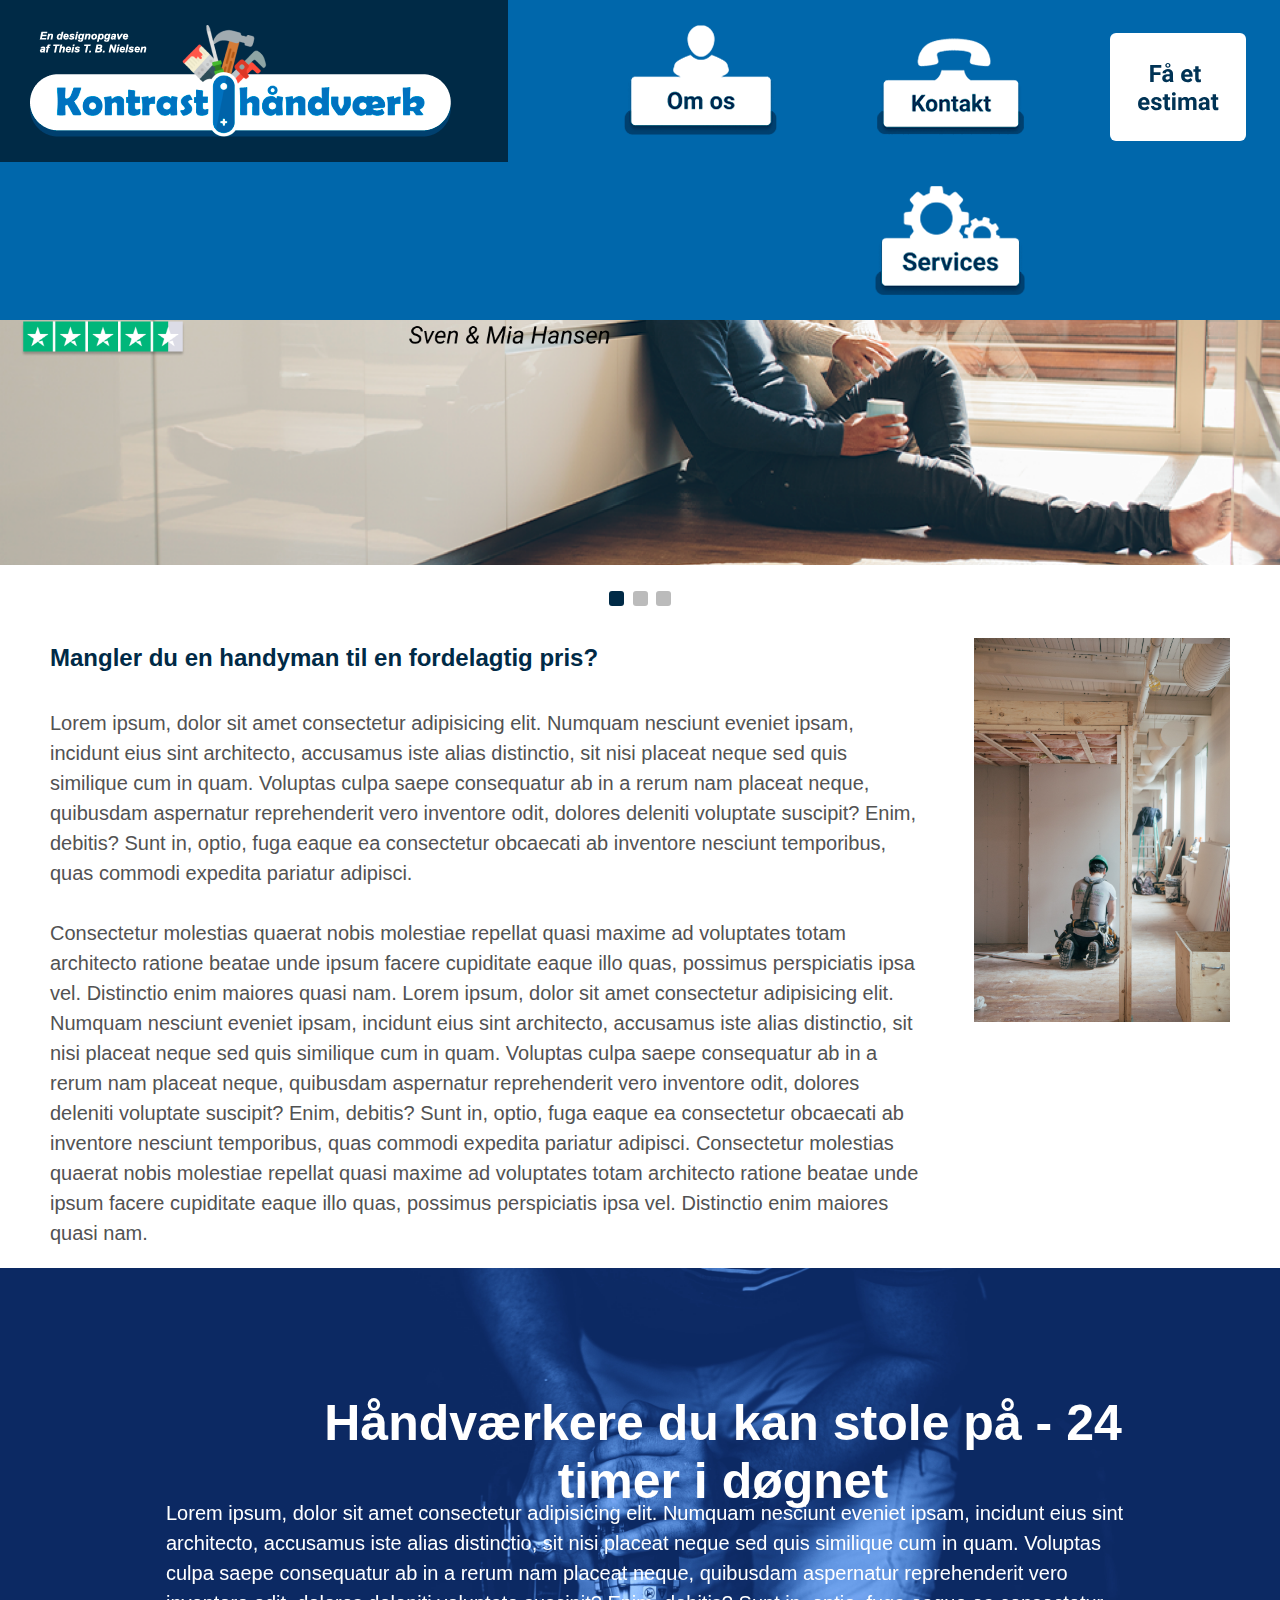
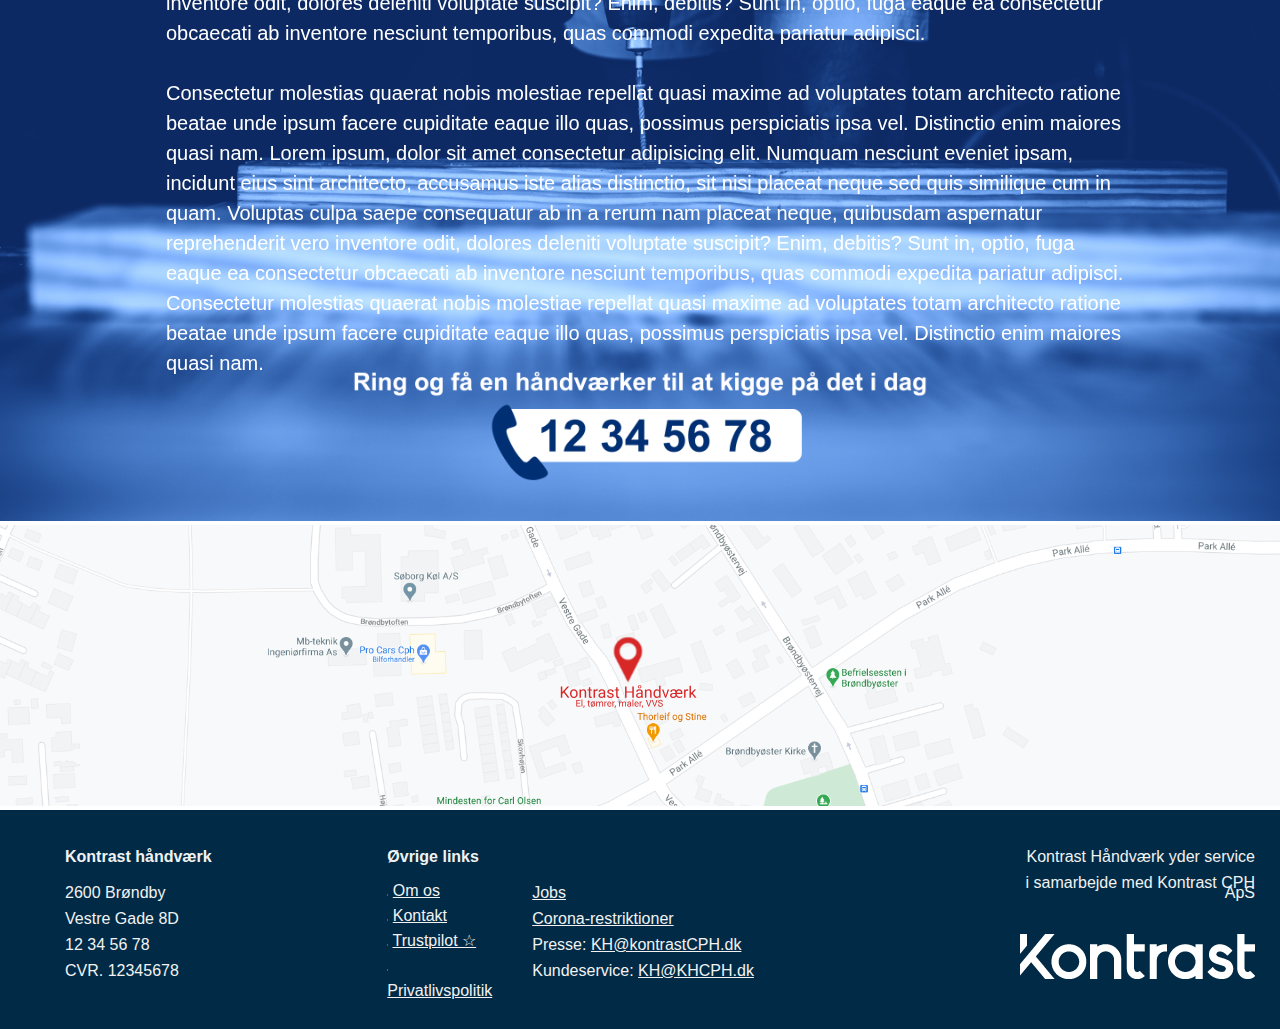
<file: index.html>
<!-- index.html -->
<!-- Theis Theodor Bech Nielsen, 25-10-2020 -->
<!-- Til indsendelse med jobansøgning som Junior Designer hos Kontrast CPH -->

<!DOCTYPE html>
<html lang="en">
  <head>
    <title>Kontrast Håndværk</title>
    <meta charset="utf-8" />
    <meta name="viewport" content="width=device-width, initial-scale=1" />
    <!-- importér CSS -->
    <link href="/public/styles.css" rel="stylesheet" />
  </head>
  <!-- Navigationsbar -->
  <body>
    <div class="content"></div>
    <div class="topnav">
      <a href="/public/index.html"><div class="logo"><img src="/images/LogoT.png" alt="Kontrast logo" /></div></a>
      <a href="/public/kontakt.html"><img  src="/images/Estimat.svg" alt=""></a>
      <a href="/public/kontakt.html"> <img src="/images/KontaktF.png" alt="Kontakt ikon" /></a>
      <a href="/public/about.html"><img src="/images/Om_osF.png" alt="Om os ikon" /></a>
      <a href="/public/services.html"><img src="/images/ServicesF.png" alt="Services ikon" /></a>
    </div>
    
 <!-- Slideshow JS fra W3schools.com -->
    <div class="slideshow-container">
      <div class="mySlides fade">
        <img src="/images/kokken.png" style="width: 100%" />
      </div>

      <div class="mySlides fade">
        <img src="/images/badeværelse.png" style="width: 100%" />
      </div>

      <div class="mySlides fade">
        <img src="/images/Fifa.png" style="width: 100%" />
      </div>

      <a class="prev" onclick="plusSlides(-1)">&#10094;</a>
      <a class="next" onclick="plusSlides(1)">&#10095;</a>
    </div>

    <div style="text-align: center">
      <span class="dot" onclick="currentSlide(1)"></span>
      <span class="dot" onclick="currentSlide(2)"></span>
      <span class="dot" onclick="currentSlide(3)"></span>
    </div>
   
    <script>
      var slideIndex = 1;
      showSlides(slideIndex);

      function plusSlides(n) {
        showSlides((slideIndex += n));
      }

      function currentSlide(n) {
        showSlides((slideIndex = n));
      }

      function showSlides(n) {
        var i;
        var slides = document.getElementsByClassName("mySlides");
        var dots = document.getElementsByClassName("dot");
        if (n > slides.length) {
          slideIndex = 1;
        }
        if (n < 1) {
          slideIndex = slides.length;
        }
        for (i = 0; i < slides.length; i++) {
          slides[i].style.display = "none";
        }
        for (i = 0; i < dots.length; i++) {
          dots[i].className = dots[i].className.replace(" active", "");
        }
        slides[slideIndex - 1].style.display = "block";
        dots[slideIndex - 1].className += " active";
      }
    </script>
    <br>

    <!-- Tekstindhold -->

<h1 class="cat" style="margin-left: 50px; margin-right: 500px;">Mangler du en handyman til en fordelagtig pris?</h1>
      <div class="image-txt-container">
      <img style="width: 20%; height: 20%; margin-right: 50px; margin-top: -50px; margin-bottom: 50px;" src="/images/arbejde.jpg">

      <p style="font-family: Verdana, Geneva, Tahoma, sans-serif; font-size: 20px; color: #525252; margin-left: 50px; margin-right: 50px; line-height: 30px; ">
         Lorem ipsum, dolor sit amet consectetur adipisicing elit. Numquam nesciunt eveniet ipsam, incidunt eius sint architecto, accusamus iste alias distinctio, sit nisi placeat neque sed quis similique cum in quam. Voluptas culpa saepe consequatur ab in a rerum nam placeat neque, quibusdam aspernatur reprehenderit vero inventore odit, dolores deleniti voluptate suscipit? Enim, debitis? Sunt in, optio, fuga eaque ea consectetur obcaecati ab inventore nesciunt temporibus, quas commodi expedita pariatur adipisci.
         <br>
         <br>
         Consectetur molestias quaerat nobis molestiae repellat quasi maxime ad voluptates totam architecto ratione beatae unde ipsum facere cupiditate eaque illo quas, possimus perspiciatis ipsa vel. Distinctio enim maiores quasi nam.  Lorem ipsum, dolor sit amet consectetur adipisicing elit. Numquam nesciunt eveniet ipsam, incidunt eius sint architecto, accusamus iste alias distinctio, sit nisi placeat neque sed quis similique cum in quam. Voluptas culpa saepe consequatur ab in a rerum nam placeat neque, quibusdam aspernatur reprehenderit vero inventore odit, dolores deleniti voluptate suscipit? Enim, debitis? Sunt in, optio, fuga eaque ea consectetur obcaecati ab inventore nesciunt temporibus, quas commodi expedita pariatur adipisci. Consectetur molestias quaerat nobis molestiae repellat quasi maxime ad voluptates totam architecto ratione beatae unde ipsum facere cupiditate eaque illo quas, possimus perspiciatis ipsa vel. Distinctio enim maiores quasi nam.
      </p>
      
      </div>
<div class="containerK">
  <img src="/images/træ.jpg" alt="Træ" style="width:100%;">
  <div class="top-left-title2" style="margin-left: 300px; margin-right: 150px; font-family: Verdana, Geneva, Tahoma, sans-serif; font-size: 50;"><b><br><br>Håndværkere du kan stole på - 24 timer i døgnet</b>
  </div>
  
  <div class="top-left2" style="font-family: Verdana, Geneva, Tahoma, sans-serif; font-size: 20px; color: #ffffff; margin-left: 150px; margin-right: 150px; line-height: 30px; text-align: left;"><br>
         Lorem ipsum, dolor sit amet consectetur adipisicing elit. Numquam nesciunt eveniet ipsam, incidunt eius sint architecto, accusamus iste alias distinctio, sit nisi placeat neque sed quis similique cum in quam. Voluptas culpa saepe consequatur ab in a rerum nam placeat neque, quibusdam aspernatur reprehenderit vero inventore odit, dolores deleniti voluptate suscipit? Enim, debitis? Sunt in, optio, fuga eaque ea consectetur obcaecati ab inventore nesciunt temporibus, quas commodi expedita pariatur adipisci.
         <br>
         <br>
         Consectetur molestias quaerat nobis molestiae repellat quasi maxime ad voluptates totam architecto ratione beatae unde ipsum facere cupiditate eaque illo quas, possimus perspiciatis ipsa vel. Distinctio enim maiores quasi nam.  Lorem ipsum, dolor sit amet consectetur adipisicing elit. Numquam nesciunt eveniet ipsam, incidunt eius sint architecto, accusamus iste alias distinctio, sit nisi placeat neque sed quis similique cum in quam. Voluptas culpa saepe consequatur ab in a rerum nam placeat neque, quibusdam aspernatur reprehenderit vero inventore odit, dolores deleniti voluptate suscipit? Enim, debitis? Sunt in, optio, fuga eaque ea consectetur obcaecati ab inventore nesciunt temporibus, quas commodi expedita pariatur adipisci. Consectetur molestias quaerat nobis molestiae repellat quasi maxime ad voluptates totam architecto ratione beatae unde ipsum facere cupiditate eaque illo quas, possimus perspiciatis ipsa vel. Distinctio enim maiores quasi nam.

  </div>
</form>
  </div>
</div>
    <!--'Google Maps'-reference -->
    <a href="https://www.google.dk/maps/place/Vestre+Gade+8D,+2605+Br%C3%B8ndby/@55.658869,12.435799,17z/data=!3m1!4b1!4m5!3m4!1s0x465256cba64864b1:0xcb0b9d39a7c84299!8m2!3d55.658869!4d12.437993" target="_blank">
      <img width="100%" src="/images/maps.svg" alt="Maps billede">
    </a>  
    <!-- Footer -->
    <div class="list" style="width: 100%; display: table">
      <div style="display: table-row">
        <div style="width: 400px; display: table-cell;">
          <ul class="footerlist">
            <p class="footercategory"><b>Kontrast håndværk</b></p>
            <p >2600 Brøndby</p>
            <p>Vestre Gade 8D</p>
            <p>12 34 56 78</p>
            <p>CVR. 12345678</p>
          </ul>
        </div>
        <ul class="footerlist">
          <p class="footercategory"></p><b>Øvrige links</b></p>
          <div class="link">
          <img src="/images/pil.svg" width="1%">
          <a style="color: #f2f2f2;"href="./about.html">Om os</a>
          <br>
          <img src="/images/pil.svg" width="1%">
          <a style="color: #f2f2f2;" href="/public/kontakt.html">Kontakt</a>
          <br>
          <img src="/images/pil.svg" width="1%">
          <a style="color: #f2f2f2;" href="https://www.trustpilot.dk/" target="_blank">Trustpilot &#9734</a>
          <br>
          <img src="/images/pil.svg" width="1%">
          <a style="color: #f2f2f2;" href="">Privatlivspolitik</a>
          </div>
        </ul>
        
        <div style="display: table-cell; width: 600px;">
          <ul class="footerlist">
            <p class="footercategory"><br></p>
            <p> <u>Jobs</u></p>
            <p><u>Corona-restriktioner</u></p>
            <p>Presse: <u>KH@kontrastCPH.dk</u></p>
            <p>Kundeservice: <u>KH@KHCPH.dk</u></p>
          </div>
          </ul>
        <ul class="footerlist">
        <div style="display: table-cell; width: 400px; text-align: right;" >
        <p>Kontrast Håndværk yder service </p>
        <p>i samarbejde med Kontrast CPH ApS</p>
        <br>
        <br>
        <a href="https://www.kontrastcph.dk/" target="_blank">
          <img class="footercategory" src="/images/kontrast.png" alt="Kontrast CPH LOGO">
        </a>
        </ul>
</div>
  </body>
</html>
</file>
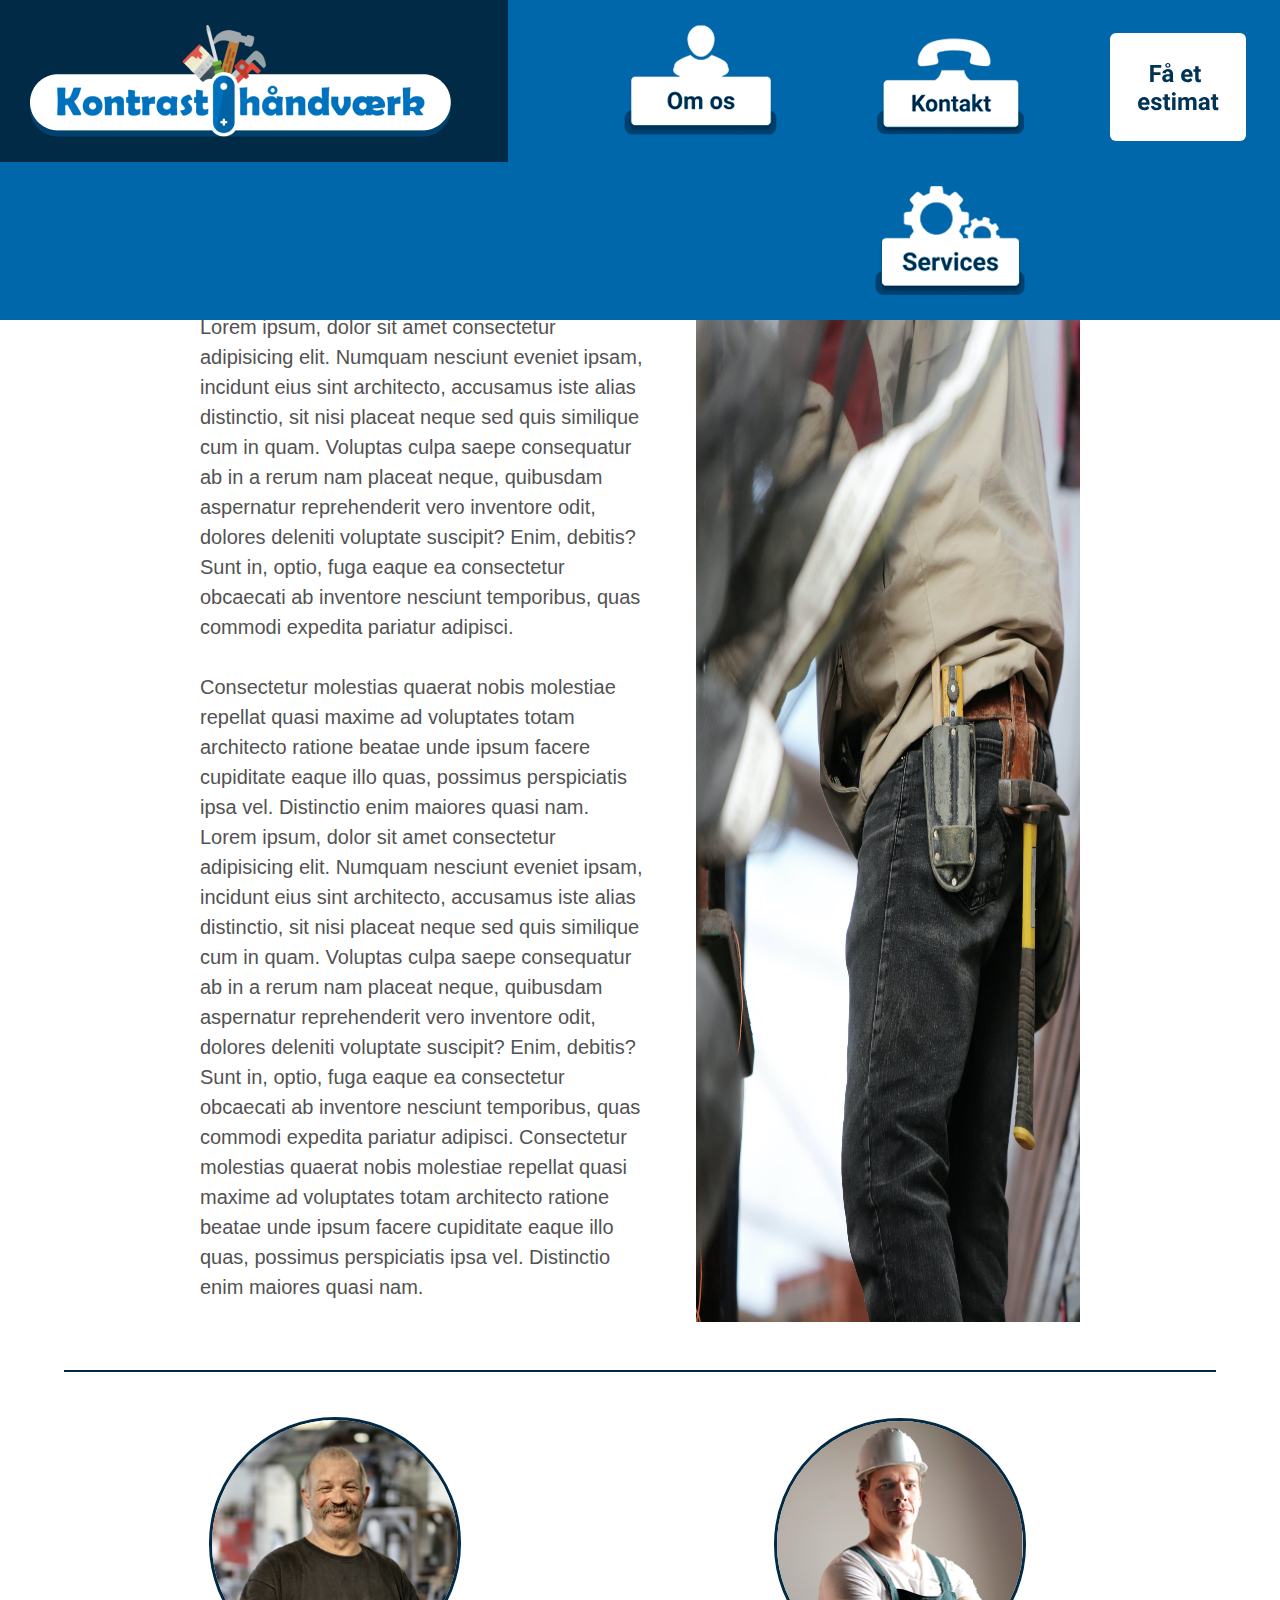
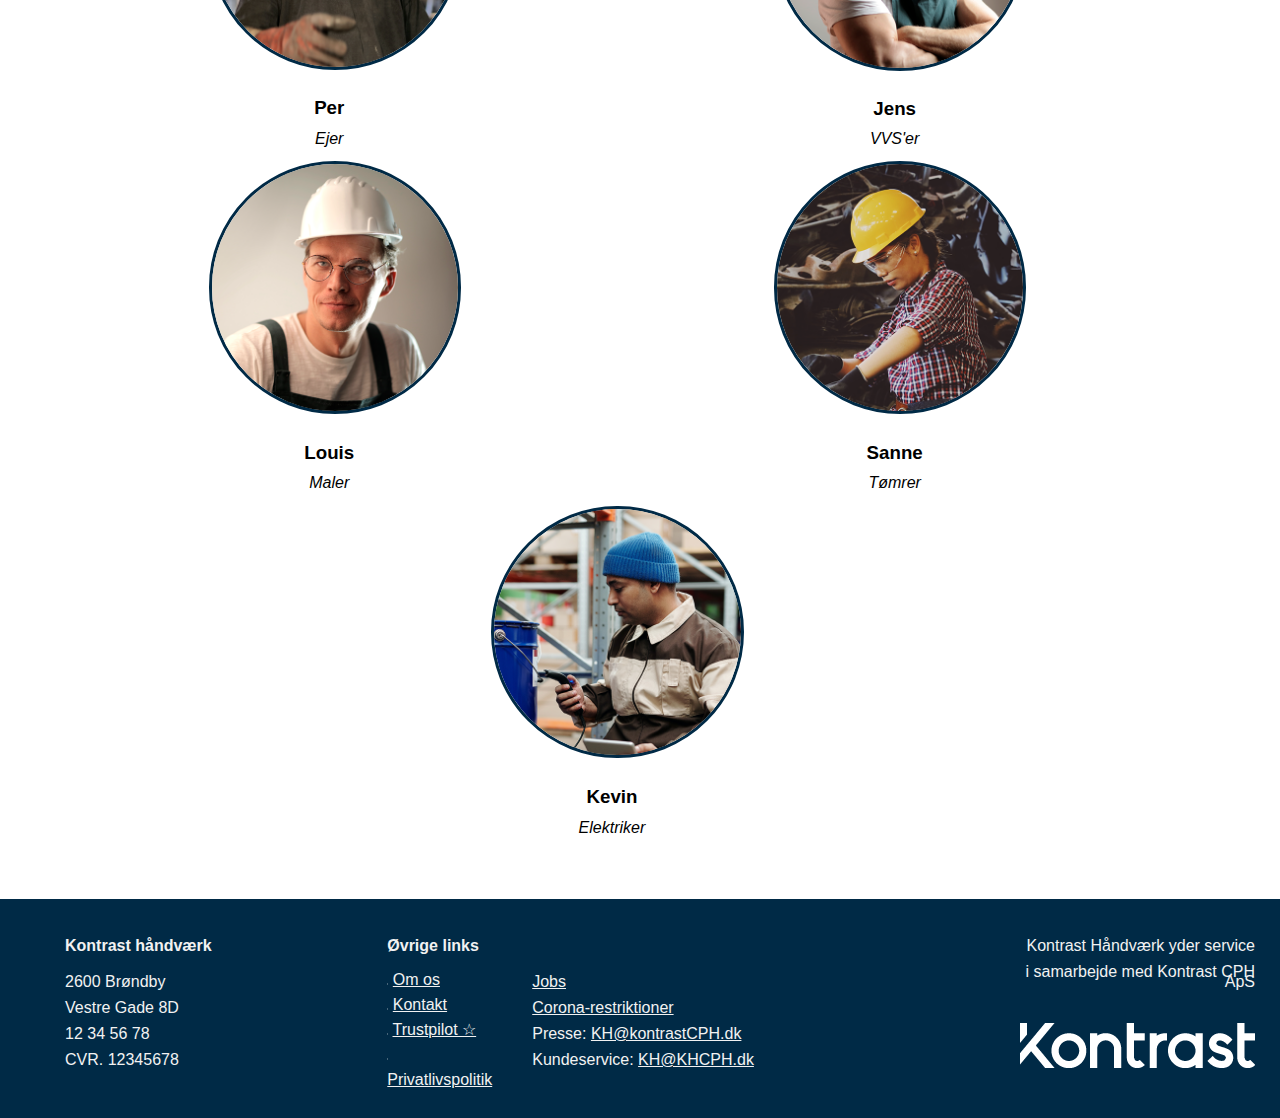
<file: public/about.html>
<!-- about.html -->
<!-- Theis Theodor Bech Nielsen, 25-10-2020 -->
<!-- Til indsendelse med jobansøgning som Junior Designer hos Kontrast CPH -->

<!DOCTYPE html>
<html lang="en">
  <head>
    <title>Kontrast Håndværk</title>
    <meta charset="utf-8" />
    <meta name="viewport" content="width=device-width, initial-scale=1" />
    <link href="/public/styles.css" rel="stylesheet" />
  </head>
  <!-- Navigationsbar -->
  <body>
    <div class="content"></div>
    <div class="topnav">
      <a href="/public/index.html"><div class="logo"><img src="/images/Logo.png" alt="Kontrast logo" /></div></a>
      <a href=""><img src="/images/Estimat.svg" alt=""></a>
      <a href="/public/kontakt.html"> <img src="/images/KontaktF.png" alt="Kontakt ikon" /></a>
      <a href="/public/about.html"><img src="/images/Om_osF.png" alt="Om os ikon" /></a>
      <a href="/public/services.html"><img src="/images/ServicesF.png" alt="Services ikon" /></a>
    </div>
  <!-- Linje -->
    <br>
      <br>
      <div style="text-align: center; display: block;">
      <img src="/images/line.png" alt="Blue_Line" width="90%" height="2">
      </div>
  <!-- Content -->    
    <br>
      <h1 class="cat" style="margin-left: 200px; margin-right: 500px;">Hvem er vi?</h1>
      <div class="image-txt-container">
      <img style="width: 30%; margin-right: 200px; margin-top: 25px;" src="/images/tools.jpg">

      <p style="font-family: Verdana, Geneva, Tahoma, sans-serif; font-size: 20px; color: #525252; margin-left: 200px; margin-right: 50px; line-height: 30px;">
         Lorem ipsum, dolor sit amet consectetur adipisicing elit. Numquam nesciunt eveniet ipsam, incidunt eius sint architecto, accusamus iste alias distinctio, sit nisi placeat neque sed quis similique cum in quam. Voluptas culpa saepe consequatur ab in a rerum nam placeat neque, quibusdam aspernatur reprehenderit vero inventore odit, dolores deleniti voluptate suscipit? Enim, debitis? Sunt in, optio, fuga eaque ea consectetur obcaecati ab inventore nesciunt temporibus, quas commodi expedita pariatur adipisci.
         <br>
         <br>
         Consectetur molestias quaerat nobis molestiae repellat quasi maxime ad voluptates totam architecto ratione beatae unde ipsum facere cupiditate eaque illo quas, possimus perspiciatis ipsa vel. Distinctio enim maiores quasi nam.  Lorem ipsum, dolor sit amet consectetur adipisicing elit. Numquam nesciunt eveniet ipsam, incidunt eius sint architecto, accusamus iste alias distinctio, sit nisi placeat neque sed quis similique cum in quam. Voluptas culpa saepe consequatur ab in a rerum nam placeat neque, quibusdam aspernatur reprehenderit vero inventore odit, dolores deleniti voluptate suscipit? Enim, debitis? Sunt in, optio, fuga eaque ea consectetur obcaecati ab inventore nesciunt temporibus, quas commodi expedita pariatur adipisci. Consectetur molestias quaerat nobis molestiae repellat quasi maxime ad voluptates totam architecto ratione beatae unde ipsum facere cupiditate eaque illo quas, possimus perspiciatis ipsa vel. Distinctio enim maiores quasi nam.
      </p>
      </div>
      <br>
      <br>
      <!-- Linje -->   
      <div style="text-align: center; display: block;">
      <img src="/images/line.png" alt="Blue_Line" width="90%" height="2">
      </div>
      <br>
      <br>
      <!-- Portrætter -->        
<div style="text-align: center; display: block;">
  <div style="display:inline-block;">
      <img class="portrait" src="/images/per.png" alt="Per billede"width="50%" hspace="20" /> 
      <br><h3 style="margin-right: 10%;">Per</h3>  
      <p style="margin-right: 10%; line-height: 15%;"><i>Ejer</i></p>  
  </div>       
  <div style="display:inline-block;">
      <img class="portrait" src="/images/jens.png" alt="Jens billede" width="50%" hspace="20" /> 
      <br><h3 style="margin-right: 10%;">Jens</h3>  
      <p style="margin-right: 10%; line-height: 1%;"><i>VVS'er</i></p>  
  </div>        
  <div style="display:inline-block;">
      <img class="portrait" src="/images/louis.png" alt="Louis billede" width="50%" hspace="20" /> 
      <br><h3 style="margin-right: 10%;">Louis</h3>  
      <p style="margin-right: 10%; line-height: 15%;"><i>Maler</i></p>  
  </div>  
    <div style="display:inline-block;">
      <img class="portrait" src="/images/sanne.png" alt="Sanne billede" width="50%" hspace="20" /> 
      <br><h3 style="margin-right: 10%;">Sanne</h3>  
      <p style="margin-right: 10%; line-height: 15%;"><i>Tømrer</i></p>  
  </div>  
      <div style="display:inline-block;">
      <img class="portrait" src="/images/kevin.png" alt="Kevin billede" width="50%" hspace="20" /> 
      <br><h3 style="margin-right: 10%;">Kevin</h3>  
      <p style="margin-right: 10%; line-height: 15%;"><i>Elektriker</i></p>  
  </div>  
</div>
    <br>
    <br>
    <br>
    <!-- Footer -->
    <div class="list" style="width: 100%; display: table">
      <div style="display: table-row">
        <div style="width: 400px; display: table-cell;">
          <ul class="footerlist">
            <p class="footercategory"><b>Kontrast håndværk</b></p>
            <p >2600 Brøndby</p>
            <p>Vestre Gade 8D</p>
            <p>12 34 56 78</p>
            <p>CVR. 12345678</p>
          </ul>
        </div>
        <ul class="footerlist">
          <p class="footercategory"></p><b>Øvrige links</b></p>
          <div class="link">
          <img src="/images/pil.svg" width="1%">
          <a style="color: #f2f2f2;"href="./about.html">Om os</a>
          <br>
          <img src="/images/pil.svg" width="1%">
          <a style="color: #f2f2f2;" href="./kontakt.html">Kontakt</a>
          <br>
          <img src="/images/pil.svg" width="1%">
          <a style="color: #f2f2f2;" href="https://www.trustpilot.dk/" target="_blank">Trustpilot &#9734</a>
          <br>
          <img src="/images/pil.svg" width="1%">
          <a style="color: #f2f2f2;" href="">Privatlivspolitik</a>
          </div>
        </ul>
        
        <div style="display: table-cell; width: 600px;">
          <ul class="footerlist">
            <p class="footercategory"><br></p>
            <p> <u>Jobs</u></p>
            <p><u>Corona-restriktioner</u></p>
            <p>Presse: <u>KH@kontrastCPH.dk</u></p>
            <p>Kundeservice: <u>KH@KHCPH.dk</u></p>
          </div>
          </ul>
        <ul class="footerlist">
        <div style="display: table-cell; width: 400px; text-align: right;" >
        <p>Kontrast Håndværk yder service </p>
        <p>i samarbejde med Kontrast CPH ApS</p>
        <br>
        <br>
        <a href="https://www.kontrastcph.dk/" target="_blank">
          <img class="footercategory" src="/images/kontrast.png" alt="Kontrast CPH LOGO">
        </a>
        </ul>
</div>

      </div>
  </body>
</html>
</file>
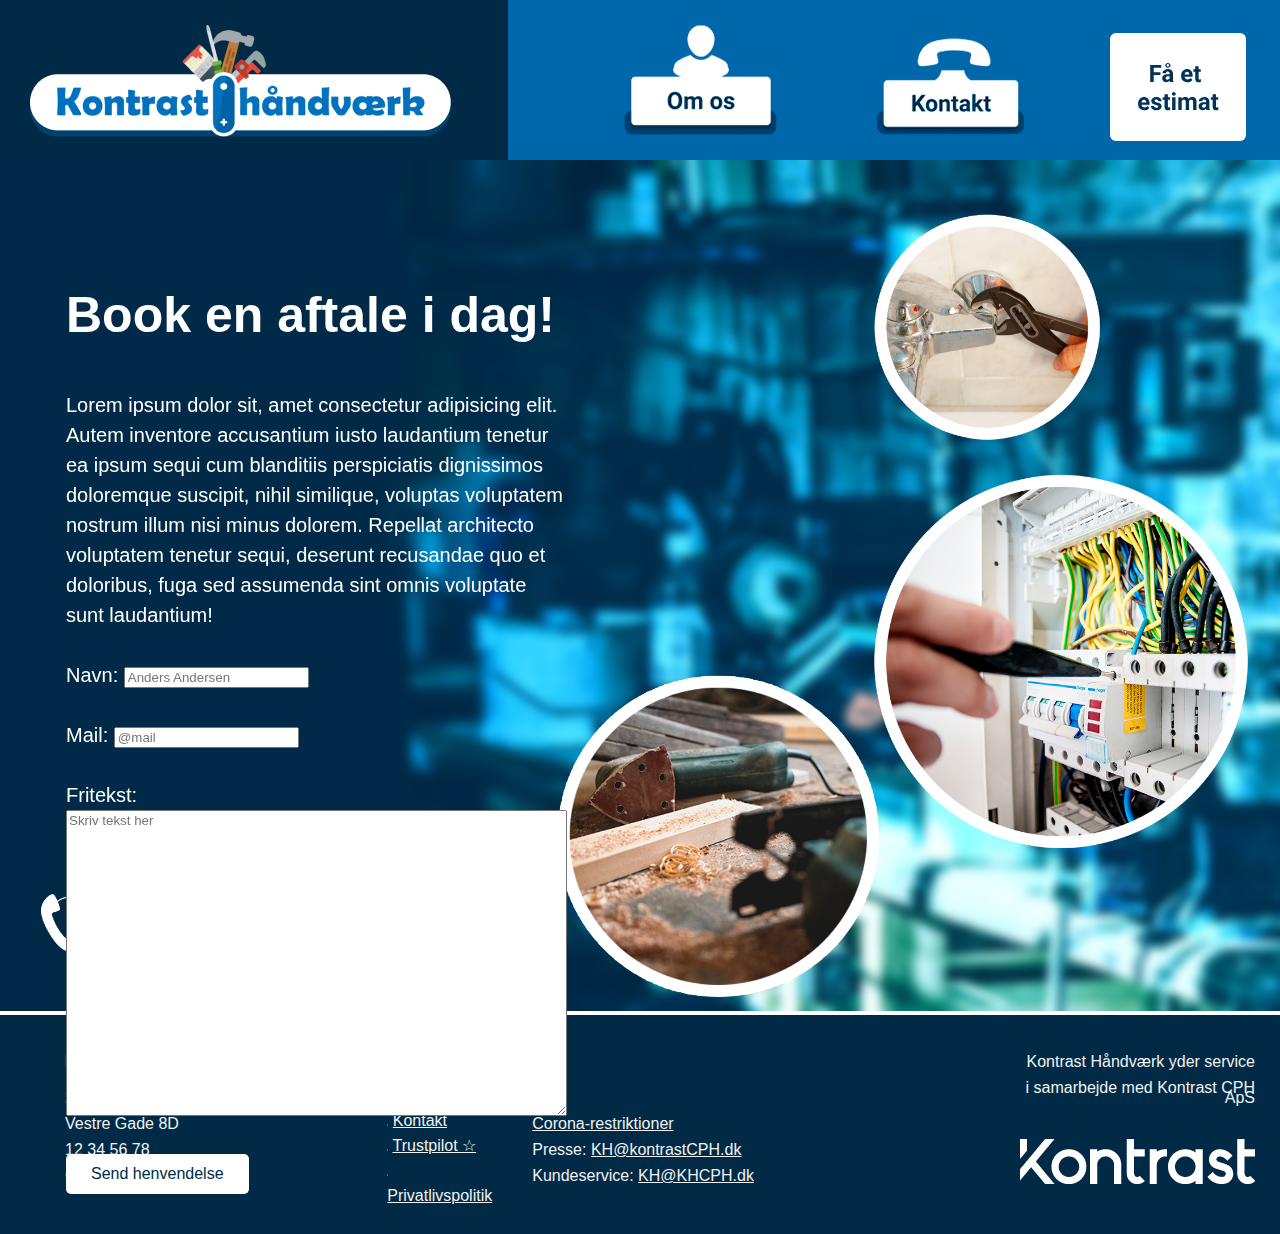
<file: public/kontakt.html>
<!-- kontakt.html -->
<!-- Theis Theodor Bech Nielsen, 25-10-2020 -->
<!-- Til indsendelse med jobansøgning som Junior Designer hos Kontrast CPH -->

<!DOCTYPE html>
<html lang="en">
  <head>
    <title>Kontrast Håndværk</title>
    <meta charset="utf-8" />
    <meta name="viewport" content="width=device-width, initial-scale=1" />
    <link href="/public/styles.css" rel="stylesheet" />
  </head>
<!-- Navigationsbar -->
  <body>
    <div class="content"></div>
    <div class="topnav">
      <a href="/public/index.html"><div class="logo"><img src="/images/Logo.png" alt="Kontrast logo" /></div></a>
      <a href=""><img src="/images/Estimat.svg" alt=""></a>
      <a href="/public/kontakt.html"> <img src="/images/KontaktF.png" alt="Kontakt ikon" /></a>
      <a href="/public/about.html"><img src="/images/Om_osF.png" alt="Om os ikon" /></a>
      <a href="/public/services.html"><img src="/images/ServicesF.png" alt="Services ikon" /></a>
    </div>
<div class="containerK">
  <img src="/images/bor2.png" alt="Bor" style="width:100%;">
  <div class="top-left-title" style="margin-left: 50px; font-family: Verdana, Geneva, Tahoma, sans-serif; font-size: 50;"><b><br><br>Book en aftale i dag!</b>
  </div>
  
  <div class="top-left" style="font-family: Verdana, Geneva, Tahoma, sans-serif; font-size: 20px; color: #ffffff; margin-left: 50px; margin-right: 800px; line-height: 30px;"><br>
    Lorem ipsum dolor sit, amet consectetur adipisicing elit. Autem inventore accusantium iusto laudantium 
    tenetur ea ipsum sequi cum blanditiis perspiciatis dignissimos doloremque suscipit, nihil similique, voluptas voluptatem nostrum illum nisi minus dolorem. 
    Repellat architecto voluptatem tenetur sequi, deserunt recusandae quo et doloribus, fuga sed assumenda sint omnis voluptate sunt laudantium!

  <!-- Formular -->
<form action="/public/tak.html">
  <label for="name"><br>Navn:</label>
  <input type="text" id="name" name="name" placeholder="Anders Andersen"><br><br>
  <label for="mail" >Mail:</label>
  <input type="mail" id="mail" name="mail" placeholder="@mail"><br><br>
  <label for="text">Fritekst: <br> </label>  
  <textarea id="text" rows="20" cols="60" placeholder="Skriv tekst her"></textarea>
  <br>
  <br>
    <a class="button2" href="/public/tak.html">Send henvendelse</a>
  </div>
</form>
  </div>
</div>

    <!-- Footer -->
    <div class="list" style="width: 100%; display: table">
      <div style="display: table-row">
        <div style="width: 400px; display: table-cell;">
          <ul class="footerlist">
            <p class="footercategory"><b>Kontrast håndværk</b></p>
            <p >2600 Brøndby</p>
            <p>Vestre Gade 8D</p>
            <p>12 34 56 78</p>
            <p>CVR. 12345678</p>
          </ul>
        </div>
        <ul class="footerlist">
          <p class="footercategory"></p><b>Øvrige links</b></p>
          <div class="link">
          <img src="/images/pil.svg" width="1%">
          <a style="color: #f2f2f2;"href="/public/about.html">Om os</a>
          <br>
          <img src="/images/pil.svg" width="1%">
          <a style="color: #f2f2f2;" href="/public/kontakt.html">Kontakt</a>
          <br>
          <img src="/images/pil.svg" width="1%">
          <a style="color: #f2f2f2;" href="https://www.trustpilot.dk/" target="_blank">Trustpilot &#9734</a>
          <br>
          <img src="/images/pil.svg" width="1%">
          <a style="color: #f2f2f2;" href="">Privatlivspolitik</a>
          </div>
        </ul>
        
        <div style="display: table-cell; width: 600px;">
          <ul class="footerlist">
            <p class="footercategory"><br></p>
            <p> <u>Jobs</u></p>
            <p><u>Corona-restriktioner</u></p>
            <p>Presse: <u>KH@kontrastCPH.dk</u></p>
            <p>Kundeservice: <u>KH@KHCPH.dk</u></p>
          </div>
          </ul>
        <ul class="footerlist">
        <div style="display: table-cell; width: 400px; text-align: right;" >
        <p>Kontrast Håndværk yder service </p>
        <p>i samarbejde med Kontrast CPH ApS</p>
        <br>
        <br>
        <a href="https://www.kontrastcph.dk/" target="_blank">
          <img class="footercategory" src="/images/kontrast.png" alt="Kontrast CPH LOGO">
        </a>
        </ul>
</div>

      </div>
  </body>
</html>
</file>
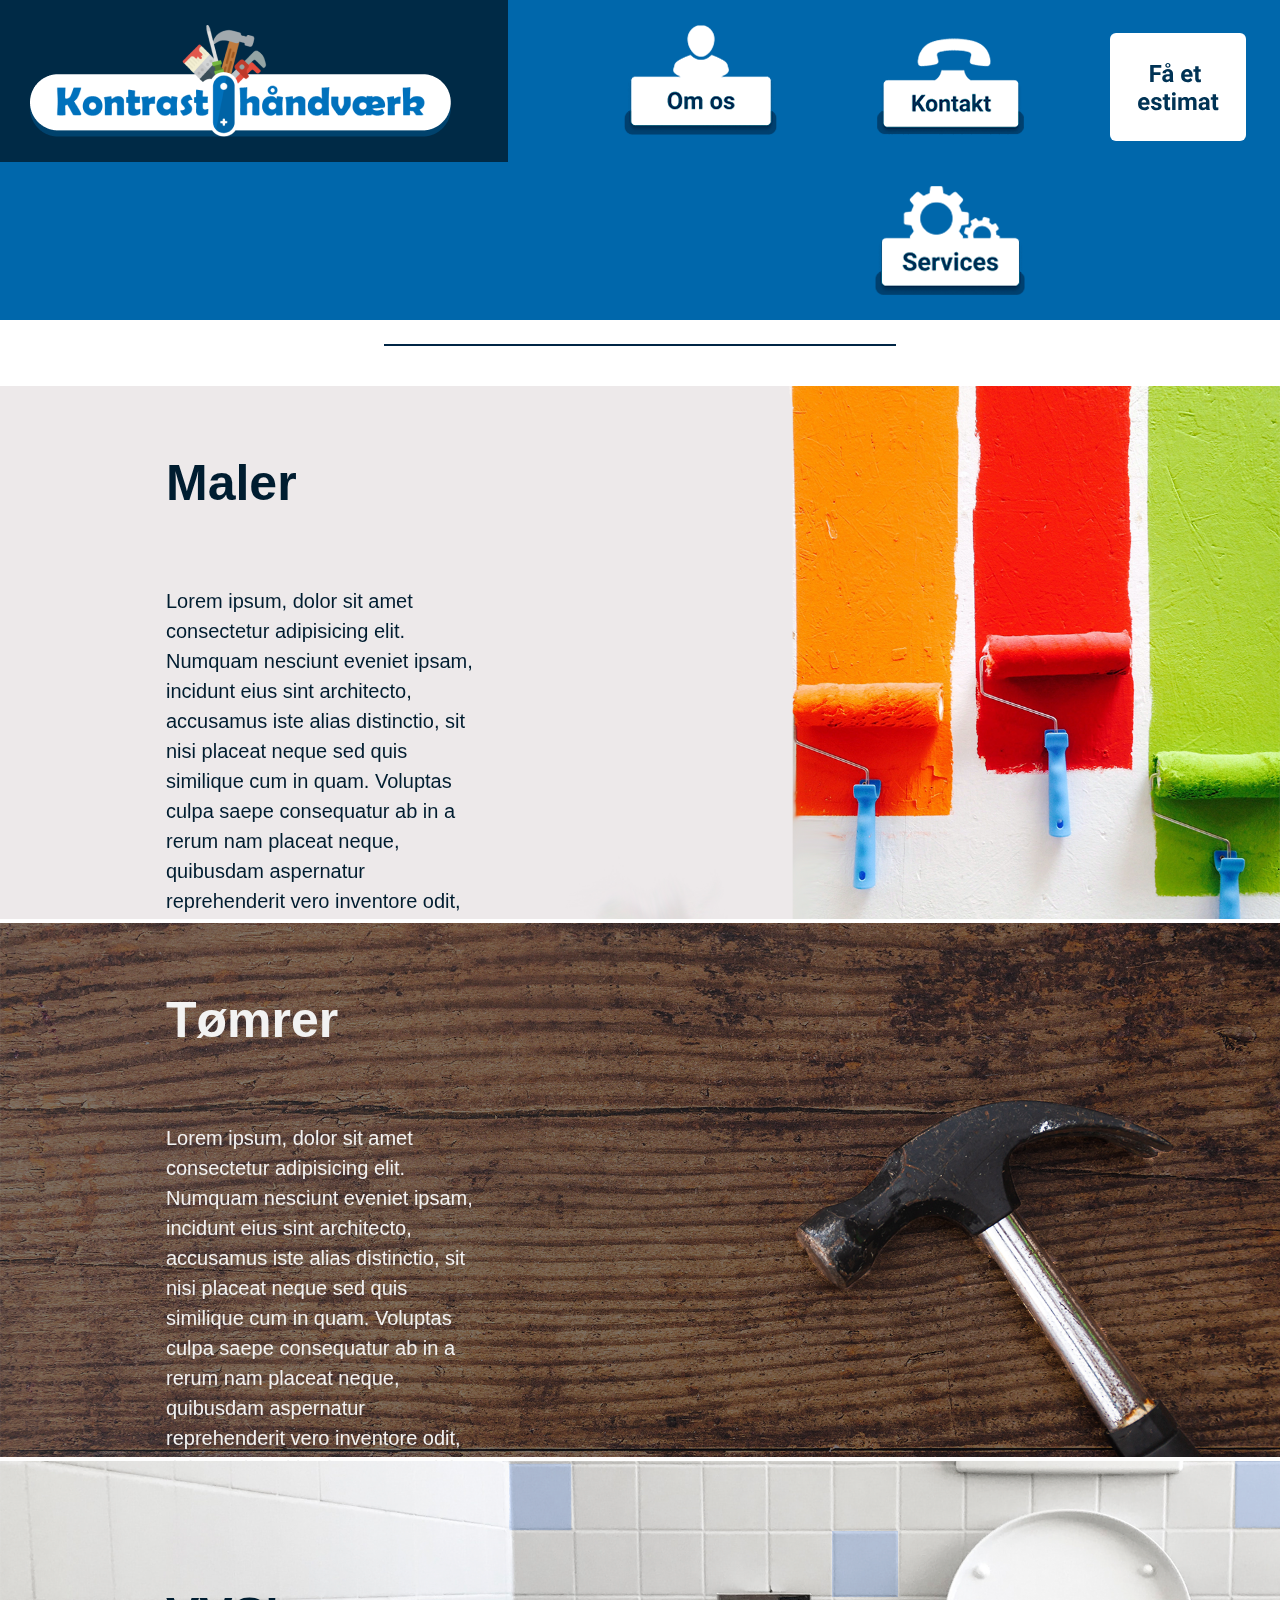
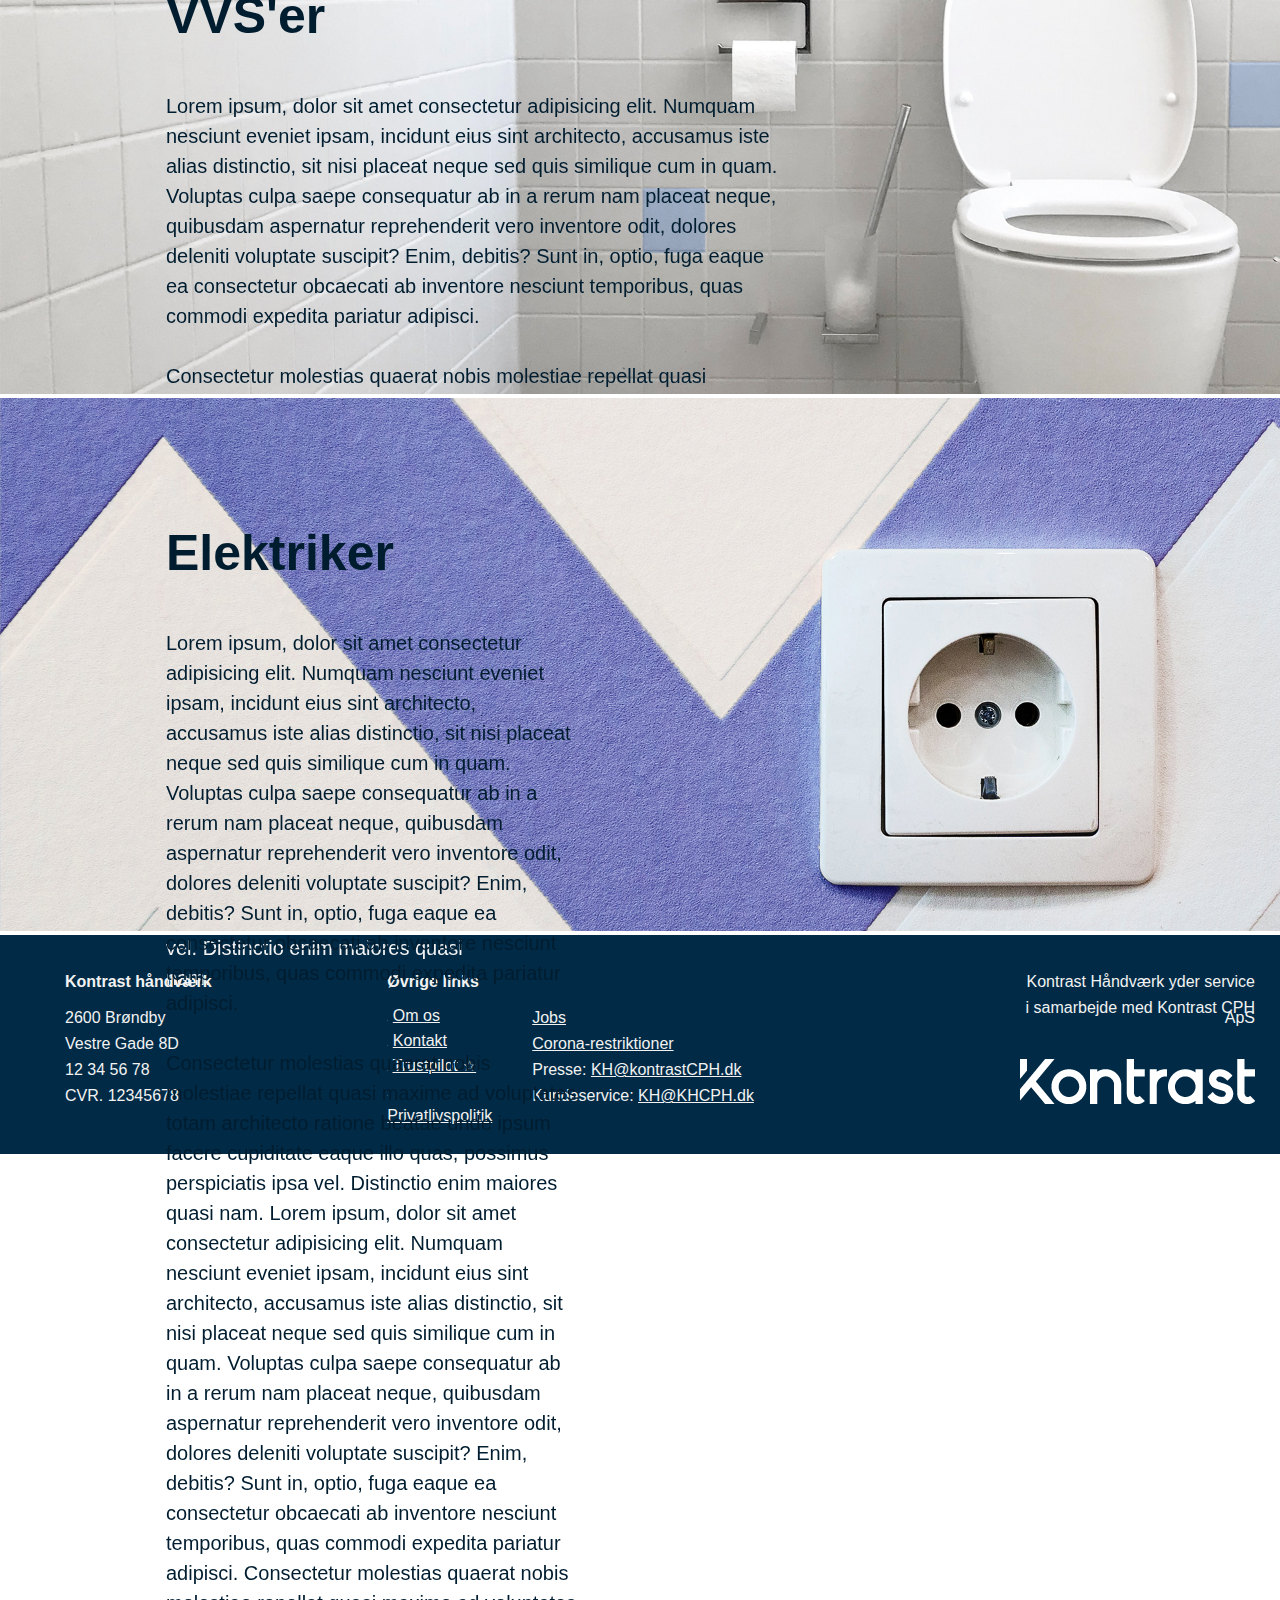
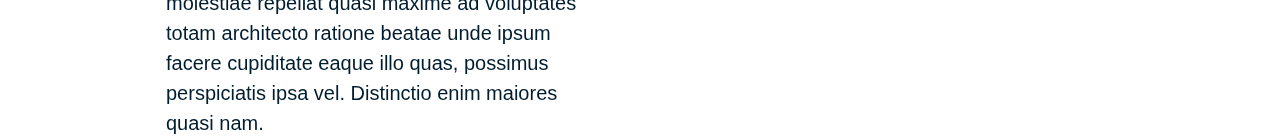
<file: public/services.html>
<!-- index.html -->
<!-- Theis Theodor Bech Nielsen, 25-10-2020 -->
<!-- Til indsendelse med jobansøgning som Junior Designer hos Kontrast CPH -->

<!DOCTYPE html>
<html lang="en">
  <head>
    <title>Kontrast Håndværk</title>
    <meta charset="utf-8" />
    <meta name="viewport" content="width=device-width, initial-scale=1" />
    <!-- importér CSS -->
    <link href="/public/styles.css" rel="stylesheet" />
  </head>
  <!-- Navigationsbar -->
  <body>
    <div class="content"></div>
    <div class="topnav">
      <a href="/public/index.html"><div class="logo"><img src="/images/Logo.png" alt="Kontrast logo" /></div></a>
      <a href="/public/kontakt.html"><img  src="/images/Estimat.svg" alt=""></a>
      <a href="/public/kontakt.html"> <img src="/images/KontaktF.png" alt="Kontakt ikon" /></a>
      <a href="/public/about.html"><img src="/images/Om_osF.png" alt="Om os ikon" /></a>
      <a href="/public/services.html"><img src="/images/ServicesF.png" alt="Services ikon" /></a>
    </div>
  
      <div style="text-align: center; font-family: Verdana, Geneva, Tahoma, sans-serif; font-size: 75px; color: #001d30;"><b><br>Services</b>
  </div>
        <div style="text-align: center; display: block;">
      <img src="/images/line.png" alt="Blue_Line" width="40%" height="2">
      </div>
   <br>
    <br>

<div class="containerK">
  <img src="/images/Maling_C.png" alt="Maling Baggrundsbillede" style="width:100%;">
  <div class="top-left-title3" style="margin-left: 150px; margin-right: 400px; font-family: Verdana, Geneva, Tahoma, sans-serif; font-size: 50; color: #001d30;"><b><br>Maler</b>
    
  </div>
  
  
  <div class="top-left3" style="font-family: Verdana, Geneva, Tahoma, sans-serif; font-size: 20px; color: #ffffff; text-shadow: 5px black; margin-left: 150px; margin-right: 800px; line-height: 30px; color: #001d30;">
         Lorem ipsum, dolor sit amet consectetur adipisicing elit. Numquam nesciunt eveniet ipsam, incidunt eius sint architecto, accusamus iste alias distinctio, sit nisi placeat neque sed quis similique cum in quam. Voluptas culpa saepe consequatur ab in a rerum nam placeat neque, quibusdam aspernatur reprehenderit vero inventore odit, dolores deleniti voluptate suscipit? Enim, debitis? Sunt in, optio, fuga eaque ea consectetur obcaecati ab inventore nesciunt temporibus, quas commodi expedita pariatur adipisci.
         <br>
         <br>
         Consectetur molestias quaerat nobis molestiae repellat quasi maxime ad voluptates totam architecto ratione beatae unde ipsum facere cupiditate eaque illo quas, possimus perspiciatis ipsa vel. Distinctio enim maiores quasi nam.  Lorem ipsum, dolor sit amet consectetur adipisicing elit. Numquam nesciunt eveniet ipsam, incidunt eius sint architecto, accusamus iste alias distinctio, sit nisi placeat neque sed quis similique cum in quam. Voluptas culpa saepe consequatur ab in a rerum nam placeat neque, quibusdam aspernatur reprehenderit vero inventore odit, dolores deleniti voluptate suscipit? Enim, debitis? Sunt in, optio, fuga eaque ea consectetur obcaecati ab inventore nesciunt temporibus, quas commodi expedita pariatur adipisci. Consectetur molestias quaerat nobis molestiae repellat quasi maxime ad voluptates totam architecto ratione beatae unde ipsum facere cupiditate eaque illo quas, possimus perspiciatis ipsa vel. Distinctio enim maiores quasi nam.

  </div>

<div class="containerK">
  <img src="/images/Tømrer_C.png" alt="Tømrer Baggrundsbillede" style="width:100%;">
  <div class="top-left-title3" style="margin-left: 150px; margin-right: 400px; font-family: Verdana, Geneva, Tahoma, sans-serif; font-size: 50; color: #f2f2f2;"><b><br>Tømrer</b>
  </div>
  
  <div class="top-left3" style="font-family: Verdana, Geneva, Tahoma, sans-serif; font-size: 20px; color: #ffffff; text-shadow: 5px black; margin-left: 150px; margin-right: 800px; line-height: 30px; color: #f2f2f2;">
         Lorem ipsum, dolor sit amet consectetur adipisicing elit. Numquam nesciunt eveniet ipsam, incidunt eius sint architecto, accusamus iste alias distinctio, sit nisi placeat neque sed quis similique cum in quam. Voluptas culpa saepe consequatur ab in a rerum nam placeat neque, quibusdam aspernatur reprehenderit vero inventore odit, dolores deleniti voluptate suscipit? Enim, debitis? Sunt in, optio, fuga eaque ea consectetur obcaecati ab inventore nesciunt temporibus, quas commodi expedita pariatur adipisci.
         <br>
         <br>
         Consectetur molestias quaerat nobis molestiae repellat quasi maxime ad voluptates totam architecto ratione beatae unde ipsum facere cupiditate eaque illo quas, possimus perspiciatis ipsa vel. Distinctio enim maiores quasi nam.  Lorem ipsum, dolor sit amet consectetur adipisicing elit. Numquam nesciunt eveniet ipsam, incidunt eius sint architecto, accusamus iste alias distinctio, sit nisi placeat neque sed quis similique cum in quam. Voluptas culpa saepe consequatur ab in a rerum nam placeat neque, quibusdam aspernatur reprehenderit vero inventore odit, dolores deleniti voluptate suscipit? Enim, debitis? Sunt in, optio, fuga eaque ea consectetur obcaecati ab inventore nesciunt temporibus, quas commodi expedita pariatur adipisci. Consectetur molestias quaerat nobis molestiae repellat quasi maxime ad voluptates totam architecto ratione beatae unde ipsum facere cupiditate eaque illo quas, possimus perspiciatis ipsa vel. Distinctio enim maiores quasi nam.

  </div>
<div class="containerK">
  <img src="/images/VVS_C.png" alt="Tømrer Baggrundsbillede" style="width:100%;">
  <div class="top-left-title3" style="margin-left: 150px; margin-right: 400px; font-family: Verdana, Geneva, Tahoma, sans-serif; font-size: 50; color: #001d30;"><b><br><br>VVS'er</b>
  </div>
  
  <div class="top-left3" style="font-family: Verdana, Geneva, Tahoma, sans-serif; font-size: 20px; color: #ffffff; text-shadow: 5px black; margin-left: 150px; margin-right: 500px; line-height: 30px; color: #001d30;"><br>
         Lorem ipsum, dolor sit amet consectetur adipisicing elit. Numquam nesciunt eveniet ipsam, incidunt eius sint architecto, accusamus iste alias distinctio, sit nisi placeat neque sed quis similique cum in quam. Voluptas culpa saepe consequatur ab in a rerum nam placeat neque, quibusdam aspernatur reprehenderit vero inventore odit, dolores deleniti voluptate suscipit? Enim, debitis? Sunt in, optio, fuga eaque ea consectetur obcaecati ab inventore nesciunt temporibus, quas commodi expedita pariatur adipisci.
         <br>
         <br>
         Consectetur molestias quaerat nobis molestiae repellat quasi maxime ad voluptates totam architecto ratione beatae unde ipsum facere cupiditate eaque illo quas, possimus perspiciatis ipsa vel. Distinctio enim maiores quasi nam.  Lorem ipsum, dolor sit amet consectetur adipisicing elit. Numquam nesciunt eveniet ipsam, incidunt eius sint architecto, accusamus iste alias distinctio, sit nisi placeat neque sed quis similique cum in quam. Voluptas culpa saepe consequatur ab in a rerum nam placeat neque, quibusdam aspernatur reprehenderit vero inventore odit, dolores deleniti voluptate suscipit? Enim, debitis? Sunt in, optio, fuga eaque ea consectetur obcaecati ab inventore nesciunt temporibus, quas commodi expedita pariatur adipisci. Consectetur molestias quaerat nobis molestiae repellat quasi maxime ad voluptates totam architecto ratione beatae unde ipsum facere cupiditate eaque illo quas, possimus perspiciatis ipsa vel. Distinctio enim maiores quasi nam.

  </div>

<div class="containerK">
  <img src="/images/Elektriker_C.png" alt="Tømrer Baggrundsbillede" style="width:100%;">
  <div class="top-left-title3" style="margin-left: 150px; margin-right: 400px; font-family: Verdana, Geneva, Tahoma, sans-serif; font-size: 50; color: #001d30;"><b><br><br>Elektriker</b>
  </div>
  
  <div class="top-left3" style="font-family: Verdana, Geneva, Tahoma, sans-serif; font-size: 20px; color: #ffffff; text-shadow: 5px black; margin-left: 150px; margin-right: 700px; line-height: 30px; color: #001d30;"><br>
         Lorem ipsum, dolor sit amet consectetur adipisicing elit. Numquam nesciunt eveniet ipsam, incidunt eius sint architecto, accusamus iste alias distinctio, sit nisi placeat neque sed quis similique cum in quam. Voluptas culpa saepe consequatur ab in a rerum nam placeat neque, quibusdam aspernatur reprehenderit vero inventore odit, dolores deleniti voluptate suscipit? Enim, debitis? Sunt in, optio, fuga eaque ea consectetur obcaecati ab inventore nesciunt temporibus, quas commodi expedita pariatur adipisci.
         <br>
         <br>
         Consectetur molestias quaerat nobis molestiae repellat quasi maxime ad voluptates totam architecto ratione beatae unde ipsum facere cupiditate eaque illo quas, possimus perspiciatis ipsa vel. Distinctio enim maiores quasi nam.  Lorem ipsum, dolor sit amet consectetur adipisicing elit. Numquam nesciunt eveniet ipsam, incidunt eius sint architecto, accusamus iste alias distinctio, sit nisi placeat neque sed quis similique cum in quam. Voluptas culpa saepe consequatur ab in a rerum nam placeat neque, quibusdam aspernatur reprehenderit vero inventore odit, dolores deleniti voluptate suscipit? Enim, debitis? Sunt in, optio, fuga eaque ea consectetur obcaecati ab inventore nesciunt temporibus, quas commodi expedita pariatur adipisci. Consectetur molestias quaerat nobis molestiae repellat quasi maxime ad voluptates totam architecto ratione beatae unde ipsum facere cupiditate eaque illo quas, possimus perspiciatis ipsa vel. Distinctio enim maiores quasi nam.

  </div>

  </div>
</div>
  </div>
  </div>


    <!-- Footer -->
      <div class="list" style="width: 100%; display: table">
      <div style="display: table-row">
        <div style="width: 400px; display: table-cell;">
          <ul class="footerlist">
            <p class="footercategory"><b>Kontrast håndværk</b></p>
            <p >2600 Brøndby</p>
            <p>Vestre Gade 8D</p>
            <p>12 34 56 78</p>
            <p>CVR. 12345678</p>
          </ul>
        </div>
        <ul class="footerlist">
          <p class="footercategory"></p><b>Øvrige links</b></p>
          <div class="link">
          <img src="/images/pil.svg" width="1%">
          <a style="color: #f2f2f2;"href="/public/about.html">Om os</a>
          <br>
          <img src="/images/pil.svg" width="1%">
          <a style="color: #f2f2f2;" href="/public/kontakt.html">Kontakt</a>
          <br>
          <img src="/images/pil.svg" width="1%">
          <a style="color: #f2f2f2;" href="/public/https://www.trustpilot.dk/" target="_blank">Trustpilot &#9734</a>
          <br>
          <img src="/images/pil.svg" width="1%">
          <a style="color: #f2f2f2;" href="">Privatlivspolitik</a>
          </div>
        </ul>
        
        <div style="display: table-cell; width: 600px;">
          <ul class="footerlist">
            <p class="footercategory"><br></p>
            <p> <u>Jobs</u></p>
            <p><u>Corona-restriktioner</u></p>
            <p>Presse: <u>KH@kontrastCPH.dk</u></p>
            <p>Kundeservice: <u>KH@KHCPH.dk</u></p>
          </div>
          </ul>
        <ul class="footerlist">
        <div style="display: table-cell; width: 400px; text-align: right;" >
        <p>Kontrast Håndværk yder service </p>
        <p>i samarbejde med Kontrast CPH ApS</p>
        <br>
        <br>
        <a href="https://www.kontrastcph.dk/" target="_blank">
          <img class="footercategory" src="/images/kontrast.png" alt="Kontrast CPH LOGO">
        </a>
        </ul>
</div>
  </body>
</html>
</file>
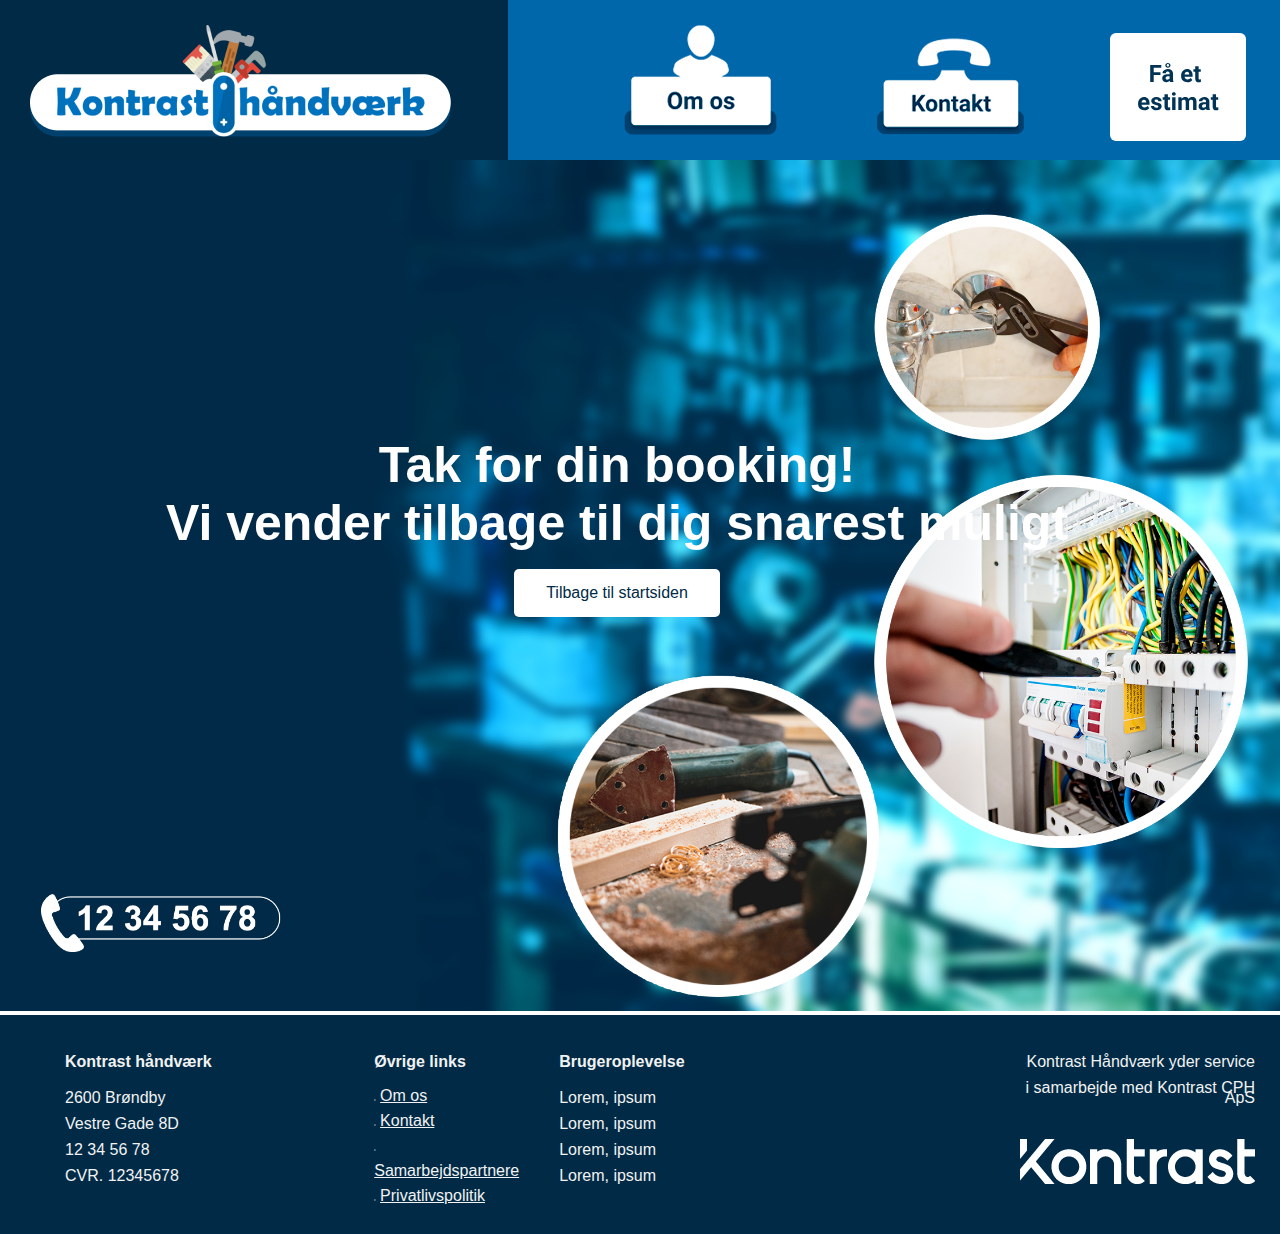
<file: public/tak.html>
<!-- tak.html -->
<!-- Theis Theodor Bech Nielsen, 25-10-2020 -->
<!-- Til indsendelse med jobansøgning som Junior Designer hos Kontrast CPH -->

<!DOCTYPE html>
<html lang="en">
  <head>
    <title>Kontrast Håndværk</title>
    <meta charset="utf-8" />
    <meta name="viewport" content="width=device-width, initial-scale=1" />
    <link href="styles.css" rel="stylesheet" />
  </head>

  <body>
    <div class="content"></div>
    <div class="topnav">
      <a href="/public/index.html"><div class="logo"><img src="/images/Logo.png" alt="Kontrast logo" /></div></a>
      <a href=""><img src="/images/Estimat.svg" alt=""></a>
      <a href="/public/kontakt.html"> <img src="/images/KontaktF.png" alt="Kontakt ikon" /></a>
      <a href="/public/about.html"><img src="/images/Om_osF.png" alt="Om os ikon" /></a>
      <a href="/public/services.html"><img src="/images/ServicesF.png" alt="Services ikon" /></a>
    </div>
<div class="containerK">
  <img src="/images/bor2.png" alt="Snow" style="width:100%;">
  <div class="top-left-title" style="margin-left: 150px; margin-top: 150px; font-family: Verdana, Geneva, Tahoma, sans-serif; font-size: 50;"><b><br><br>Tak for din booking!
    <br> Vi vender tilbage til dig snarest muligt</b>
<br>
    <a class="button" href="/public/index.html">Tilbage til startsiden</a>
  </div>


</div>

    <!-- Footer -->
    <div class="list" style="width: 100%; display: table">
      <div style="display: table-row">
        <div style="width: 400px; display: table-cell;">
          <ul class="footerlist">
            <p class="footercategory"><b>Kontrast håndværk</b></p>
            <p >2600 Brøndby</p>
            <p>Vestre Gade 8D</p>
            <p>12 34 56 78</p>
            <p>CVR. 12345678</p>
          </ul>
        </div>
        <ul class="footerlist">
          <p class="footercategory"></p><b>Øvrige links</b></p>
          <div class="link">
          <img src="/images/pil.svg" width="1%">
          <a style="color: #f2f2f2;"href="about.html">Om os</a>
          <br>
          <img src="/images/pil.svg" width="1%">
          <a style="color: #f2f2f2;" href="#">Kontakt</a>
          <br>
          <img src="/images/pil.svg" width="1%">
          <a style="color: #f2f2f2;" href="#">Samarbejdspartnere</a>
          <br>
          <img src="/images/pil.svg" width="1%">
          <a style="color: #f2f2f2;" href="#">Privatlivspolitik</a>
          </div>
        </ul>
        <div style="display: table-cell; width: 600px;">
          <ul class="footerlist">
            <p class="footercategory"><b>Brugeroplevelse</b></p>
            <p>Lorem, ipsum</p>
            <p>Lorem, ipsum</p>
            <p>Lorem, ipsum</p>
            <p>Lorem, ipsum</p>
          </div>
          </ul>
        <ul class="footerlist">
        <div style="display: table-cell; width: 400px; text-align: right;" >
        <p>Kontrast Håndværk yder service </p>
        <p>i samarbejde med Kontrast CPH ApS</p>
        <br>
        <br>
        <a href="https://www.kontrastcph.dk/" target="_blank">
          <img class="footercategory" src="/images/kontrast.png" alt="Kontrast CPH LOGO">
        </a>
        </ul>
</div>

      </div>
  </body>
</html>
</file>
<file: public/styles.css>
/* styles.css */
/* Theis Theodor Bech Nielsen, 25-10-2020 */
/* Til indsendelse med jobansøgning som Junior Designer hos Kontrast CPH */

* {
  box-sizing: border-box;
  font-family: Arial, Helvetica, sans-serif;
}
/* 'tak' siden */
.button {
  background-color: #ffffff;
  border: none;
  color: #002a46;
  padding: 15px 32px;
  text-align: center;
  text-decoration: none;
  display: inline-block;
  font-size: 16px;
  border-radius: 5px;
}
/* kontakt siden */
.button2 {
  background-color: #ffffff;
  border: none;
  color: #002a46;
  padding: 5px 25px;
  text-align: center;
  text-decoration: none;
  display: inline-block;
  font-size: 16px;
  border-radius: 5px;
}

.button:hover {
  background-color: #001d30;
  border: none;
  color: #ffffff;
  padding: 15px 32px;
  text-align: center;
  text-decoration: none;
  display: inline-block;
  font-size: 16px;
  border-radius: 5px;
}
/* category formatting */
.cat {
  font-family: Verdana, Geneva, Tahoma, sans-serif;
  font-size: 24px;
  color: #002a46;
}
.basetext {
  font-family: Verdana, Geneva, Tahoma, sans-serif;
  font-size: 20px;
  color: #525252;
}
body {
  margin: 0;
  font-family: Arial, Helvetica, sans-serif;
}
/* Top navigationbar */
.topnav {
  overflow: hidden;
  background-color: #0067ab;
  position: fixed;
  top: 0;
  width: 100%;
}

.topnav img {
  float: right;
  display: block;
  color: #f2f2f2;
  text-align: center;
  padding: 25px 30px;
  text-decoration: none;
}

.topnav img:hover {
  background-color: #002a46;
  padding: 25px 30px;
}

/* Logo formatting */
.logo {
  float: left;
}
.content {
  background-color: #002a46;
  padding: 80px;
}
.footer {
  background-color: #002a46;
  float: left;
  display: block;
  color: #f2f2f2;
  padding: 14px 16px;
}
* {
  box-sizing: border-box;
}
.center {
  display: block;
  margin-left: auto;
  margin-right: auto;
  width: 50%;
}
.list {
  padding: 10px 25px;
  background-color: #002a46;
  color: #f2f2f2;
}

.link {
  color: #f2f2f2;
  line-height: 25px;
}

.image-txt-container {
  display: flex;
  align-items: bottom;
  flex-direction: row-reverse;
}

.slideshow-container {
  position: static;
  margin: auto;
}

.portrait {
  width: 45%;
  border: solid #002a46;
  border-radius: 50%;
  align-items: center;
  display: inline;
  margin: 5px 50px 5px 5px;
}

.portraitText {
  align-items: center;
  display: inline;
  margin: 5px 5px 5px 5px;
}
.mySlides {
  display: none;
}
.footerlist {
  line-height: 10px;
}
.footercategory {
  line-height: 30px;
}
.sticky {
  position: fixed;
  top: 0;
  width: 100%;
}
/* Next & previous buttons */
.prev,
.next {
  cursor: pointer;
  position: static;
  top: 50%;
  width: auto;
  margin-top: -22px;
  padding: 16px;
  color: white;
  font-weight: bold;
  font-size: 18px;
  transition: 0.6s ease;
  border-radius: 0 3px 3px 0;
  user-select: none;
}

/* Position the "next button" to the right */
.next {
  right: 0;
  border-radius: 3px 0 0 3px;
}

/* On hover, add a black background color with a little bit see-through */
.prev:hover,
.next:hover {
  background-color: rgba(0, 0, 0, 0.8);
}

/* Number text (1/3 etc) */
.numbertext {
  color: #f2f2f2;
  font-size: 12px;
  padding: 8px 12px;
  position: static;
  top: 0;
}

/* The dots/bullets/indicators */
.dot {
  cursor: pointer;
  height: 15px;
  width: 15px;
  margin: 0 2px;
  background-color: #bbb;
  border-radius: 20%;
  display: inline-block;
  transition: background-color 0.6s ease;
}

.active,
.dot:hover {
  background-color: #002a46;
}

/* Fading animation */
.fade {
  -webkit-animation-name: fade;
  -webkit-animation-duration: 1.5s;
  animation-name: fade;
  animation-duration: 1.5s;
}

@-webkit-keyframes fade {
  from {
    opacity: 0.4;
  }
  to {
    opacity: 1;
  }
}

@keyframes fade {
  from {
    opacity: 0.4;
  }
  to {
    opacity: 1;
  }
}

/* Container holding the image and the text */
.containerK {
  position: relative;
  text-align: center;
  color: white;
}

/*  kontakt  */
.top-left {
  text-align: left;
  position: absolute;
  top: 200px;
  left: 16px;
}
/*  kontakt  */
.top-left-title {
  position: absolute;
  font-size: 50px;
  top: 10px;
  left: 16px;
}
/* index  */
.top-left2 {
  text-align: center;
  position: absolute;
  top: 200px;
  left: 16px;
}
/* index  */
.top-left-title2 {
  text-align: center;
  position: absolute;
  font-size: 50px;
  top: 10px;
  left: 16px;
}
/* services  */
.top-left3 {
  text-align: left;
  position: absolute;
  top: 200px;
  left: 16px;
}
/* services  */
.top-left-title3 {
  text-align: left;
  position: absolute;
  font-size: 50px;
  top: 10px;
  left: 16px;
}

.top-right {
  position: absolute;
  top: 8px;
  right: 16px;
}

.bottom-right {
  position: absolute;
  bottom: 8px;
  right: 16px;
}

.centered {
  position: absolute;
  top: 50%;
  left: 50%;
  transform: translate(-50%, -50%);
}
</file>
